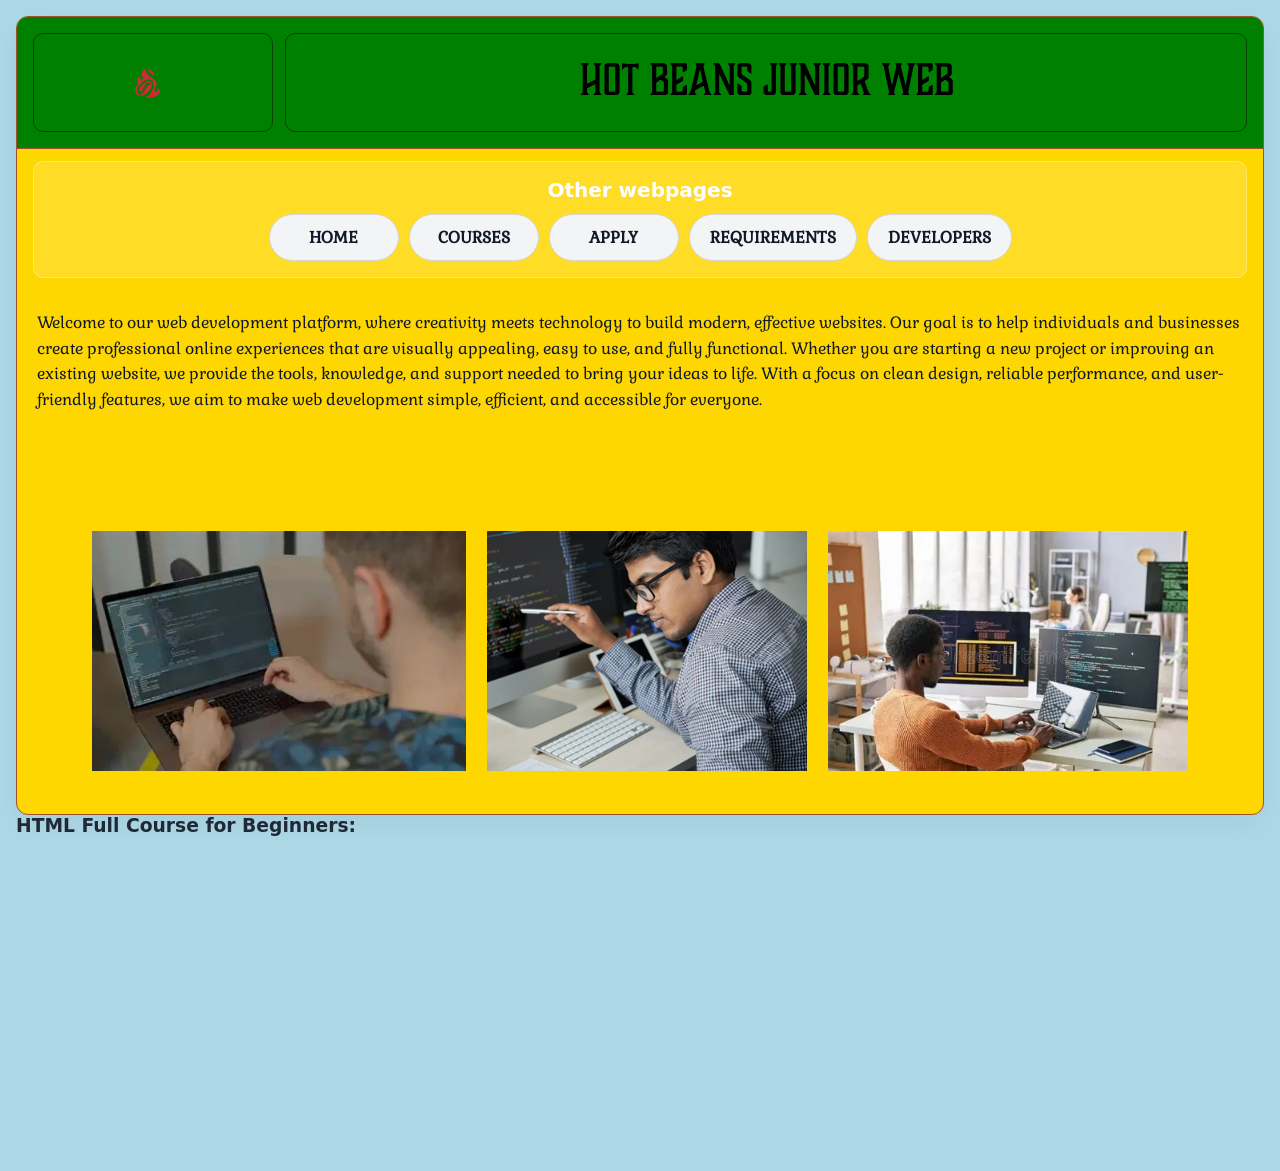
<file: index.html>
<!DOCTYPE html>
<html lang="en">
<head>
    <meta charset="UTF-8">
    <meta name="viewport" content="width=device-width, initial-scale=1.0">
    <title>Hot beans Junior</title>
</head>
<body>
  <div class="page">
    <header class="top-row">
      <div class="logo-box">
        <div class="logo" style="justify-content: center; width: 100%;">
            <img onclick="window.location='/index.html'" src="logo.png" class="logo-img" alt="Logo"/>
        </div>
      </div>
      <div class="header-box">
        <div class="site-header">
            <img src="image (4).png">
    
        </div>
      </div>
    </header>
   <div class="hyperlingling">
    <h2>Other webpages</h2>
    <div class="link-list">
      <a href="index.html">home</a>
      <a href="courses.html">courses</a>
      <a href="apply.html">apply</a>
      <a href="requirements.html">requirements</a>
      <a href="developers.html">developers</a>
    </div>
   </div>
    <main class="main-content">
     <p>
Welcome to our web development platform, 
where creativity meets technology to build modern, effective websites. 
Our goal is to help individuals and businesses create professional online experiences 
that are visually appealing, easy to use, and fully functional. Whether you are starting a
 new project or improving an existing website, we provide the tools, knowledge, and support
  needed to bring your ideas to life. With a focus on clean design, reliable performance, and 
  user-friendly features, we aim to make web development simple, efficient, and accessible for everyone.
     </p>
 
         <br>  
           <br>
             <br>   
          <br>
     <center>
       <img src="pic.webp" alt="Home picture" style="max-width: 31%; height: 240px; object-fit: cover; margin: 16px 8px; display: inline-block;">
       <img src="pic1.jpg" alt="Home picture 1" style="max-width: 31%; height: 240px; object-fit: cover; margin: 16px 8px; display: inline-block;">
       <img src="pic2.webp" alt="Home picture 2" style="max-width: 31%; height: 240px; object-fit: cover; margin: 16px 8px; display: inline-block;">
     </center>
    </main>
  </div>
   <div class="video-grid">
                <div class="video">
                    <h3>HTML Full Course for Beginners:</h3>
                    <div class="video-frame">
                        <iframe width="560" height="315" src="https://www.youtube.com/embed/qz0aGYrrlhU?si=1g_rdqx5vkbFE-Le" title="YouTube video player" frameborder="0" allow="accelerometer; autoplay; clipboard-write; encrypted-media; gyroscope; picture-in-picture" allowfullscreen></iframe>
                    </div>
                </div>
</body>
</html>

<style>
  :root {
    --bg: #f5f7fb;
    --panel: #000000;
    --text: #1f2937;
    --muted: #4b5563;
    --border: #a0522d;
    --faded-blue: #add8e6;
    --yellow: #ffd700;
  }

  .image1 {
    width: 200px;
    height: 200px;
    background: #d1d5db;
    border-radius: 8px;
    object-fit: cover;
    border: solid;
    border-width: 3px;
  }

  * { box-sizing: border-box; margin: 0; padding: 0; }
  body {
    font-family: system-ui, -apple-system, BlinkMacSystemFont, 'Segoe UI', sans-serif;
    min-height: 100vh;
    background-color: var(--faded-blue);
    color: var(--text);
    padding: 16px;
  }

p, h,a, pre {
  font-family: "Gabriela", serif;
  font-weight: 400;
  font-style: normal;
}


  .page {
    margin: 0 auto;
    background: var(--panel);
    border-radius: 12px;
    border: 1px solid var(--border);
    box-shadow: 0 10px 30px rgba(0,0,0,0.05);
    overflow: hidden;
    background-color: var(--yellow)
  }

  .top-row {
    display: grid;
    grid-template-columns: 240px 1fr;
    gap: 12px;
    padding: 16px;
    background-color: green;;
    border-bottom: 1px solid var(--border);
    align-items: stretch;
  }

  .logo-box,
  .header-box {
    border: 1px solid rgb(2, 67, 2);
    border-radius: 10px;
    background-color: green;
    padding: 12px;
    display: flex;
    align-items: center;
    text-align: center;
  }

  .logo-box {
    min-height: 70px;
    justify-content: flex-start;
  }

  .header-box {
    justify-content: center;
    text-align: center;
  }


  .logo {
    display: flex;
    align-items: center;
    gap: 8px;
    justify-content: flex-start;
  }

  .site-header {
    width: 100%;
    display: flex;
    flex-direction: column;
    justify-content: center;
    align-items: center;
    text-align: center;
    height: 100%;
  }

  .site-header h1 {
    font-size: 1.35rem;
    margin-bottom: 4px;
  }

  .logo-img {
    width: 48px;
    height: 48px;
    border-radius: 10px;
    object-fit: cover;
    margin-right: 12px;
  }

  .logo-text {
    font-weight: 700;
    font-size: 1.1rem;
    color: #111827;
  }

  .site-header p {
    color: var(--muted);
  }

  .main-content {
    padding: 20px;
    line-height: 1.6;
    color: #111827;
  }

  .hyperlingling {
    padding: 16px;
    border-radius: 10px;
    background: rgba(255, 255, 255, 0.15);
    border: 1px solid rgba(255, 255, 255, 0.3);
    margin: 12px 16px;
    text-align: center;
    color: #fff;
  }

  .hyperlingling h2 {
    margin-bottom: 12px;
    color: #fff;
    font-size: 1.25rem;
  }

  .link-list {
    display: flex;
    flex-wrap: wrap;
    justify-content: center;
    gap: 10px;
    margin-top: 8px;
  }

  .link-list a {
    text-transform: uppercase;
    text-decoration: none;
    color: #111827;
    background: #f3f4f6;
    border: 1px solid #d1d5db;
    border-radius: 999px;
    padding: 12px 20px;
    font-size: 1rem;
    font-weight: 600;
    min-width: 130px;
    text-align: center;
    transition: all .2s ease;
    display: inline-block;
  }

  .link-list a:hover {
    background: #e2e8f0;
    border-color: #94a3b8;
    transform: translateY(-1px);
  }

  .main-content h2 { margin-bottom: 8px; }

</style>


<link rel="preconnect" href="https://fonts.googleapis.com">
<link rel="preconnect" href="https://fonts.gstatic.com" crossorigin>
<link href="https://fonts.googleapis.com/css2?family=Gabriela&display=swap" rel="stylesheet">
</file>
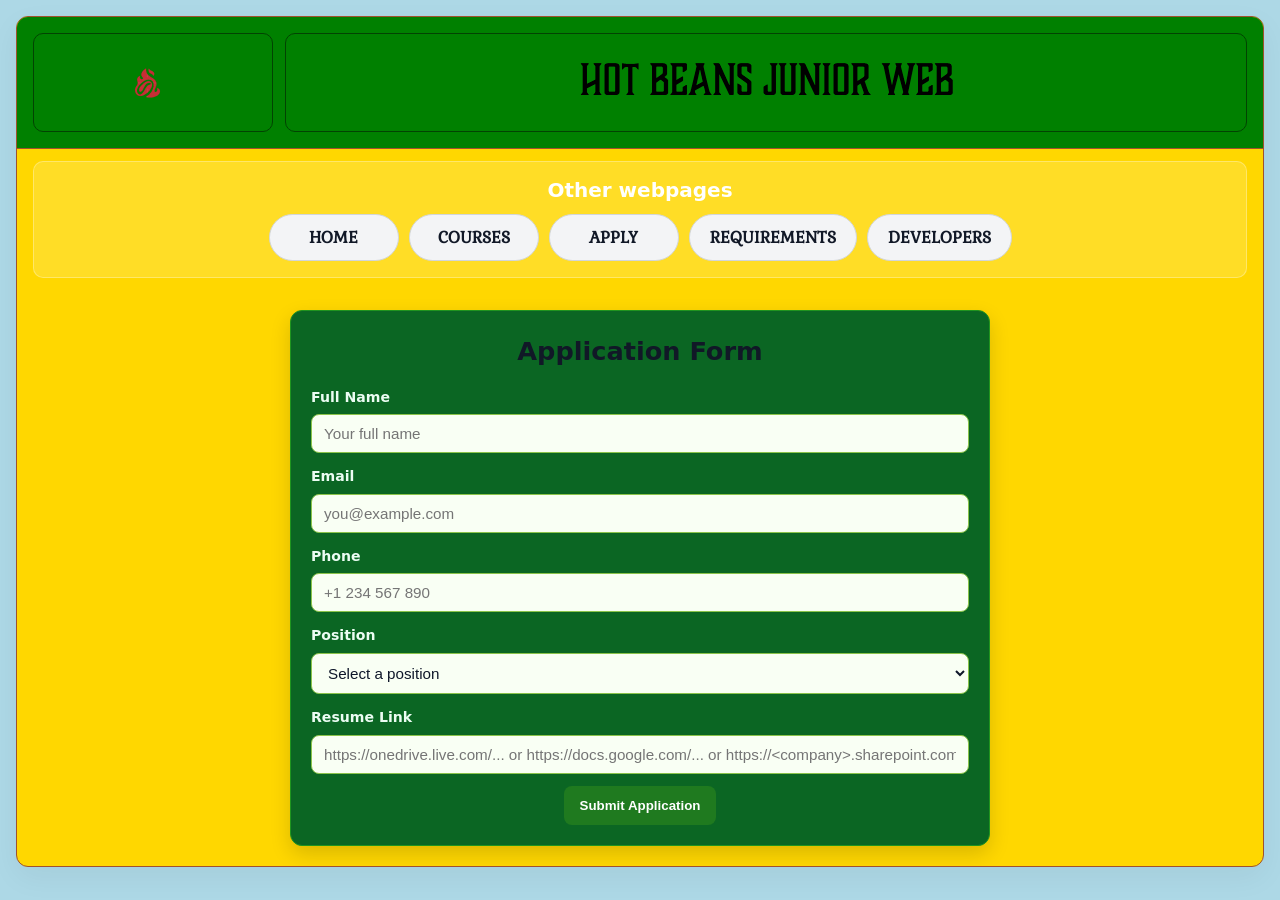
<file: apply.html>
<!DOCTYPE html>
<html lang="en">
<head>
    <meta charset="UTF-8">
    <meta name="viewport" content="width=device-width, initial-scale=1.0">
    <title>Hot beans Junior</title>
</head>
<body>
  <div class="page">
    <header class="top-row">
      <div class="logo-box">
        <div class="logo" style="justify-content: center; width: 100%;">
            <img src="logo.png" class="logo-img" alt="Logo"/>
        </div>
      </div>
      <div class="header-box">
        <div class="site-header">
            <img src="image (4).png">
    
        </div>
      </div>
    </header>
   <div class="hyperlingling">
    <h2>Other webpages</h2>
    <div class="link-list">
      <a href="index.html">home</a>
      <a href="courses.html">courses</a>
      <a href="apply.html">apply</a>
      <a href="requirements.html">requirements</a>
      <a href="developers.html">developers</a>
    </div>
   </div>
    <main class="main-content">
      <section class="application-section">
        <h1>Application Form</h1>
        <form class="application-form" action="#" method="post">
          <input type="hidden" name="_token" value="27d0b40bc1a342b0ea44c02819e5c643">
          <div class="field-row"><label for="full-name">Full Name</label><input id="full-name" name="full-name" type="text" placeholder="Your full name" required></div>
          <div class="field-row"><label for="email">Email</label><input id="email" name="email" type="email" placeholder="you@example.com" required></div>
          <div class="field-row"><label for="phone">Phone</label><input id="phone" name="phone" type="tel" placeholder="+1 234 567 890" required></div>
          <div class="field-row"><label for="position">Position</label><select id="position" name="position" required><option value="">Select a position</option><option value="web-dev">Web Developer</option><option value="designer">Designer</option><option value="support">Support</option></select></div>
          <div class="field-row"><label for="resume-link">Resume Link</label><input id="resume-link" name="resume-link" type="url" placeholder="https://onedrive.live.com/... or https://docs.google.com/... or https://<company>.sharepoint.com/..." required></div>
          <button type="submit">Submit Application</button>
        </form>
      </section>
  


 
    </main>
  </div>
</body>
</html>

<style>
  :root {
    --bg: #f5f7fb;
    --panel: #000000;
    --text: #1f2937;
    --muted: #4b5563;
    --border: #a0522d;
    --faded-blue: #add8e6;
    --yellow: #ffd700;
  }

  .image1 {
    width: 200px;
    height: 200px;
    background: #d1d5db;
    border-radius: 8px;
    object-fit: cover;
    border: solid;
    border-width: 3px;
  }

  * { box-sizing: border-box; margin: 0; padding: 0; }
  body {
    font-family: system-ui, -apple-system, BlinkMacSystemFont, 'Segoe UI', sans-serif;
    min-height: 100vh;
    background-color: var(--faded-blue);
    color: var(--text);
    padding: 16px;
  }

p, h,a, pre {
  font-family: "Gabriela", serif;
  font-weight: 400;
  font-style: normal;
}


  .page {
    margin: 0 auto;
    background: var(--panel);
    border-radius: 12px;
    border: 1px solid var(--border);
    box-shadow: 0 10px 30px rgba(0,0,0,0.05);
    overflow: hidden;
    background-color: var(--yellow)
  }

  .top-row {
    display: grid;
    grid-template-columns: 240px 1fr;
    gap: 12px;
    padding: 16px;
    background-color: green;;
    border-bottom: 1px solid var(--border);
    align-items: stretch;
  }

  .logo-box,
  .header-box {
    border: 1px solid rgb(2, 67, 2);
    border-radius: 10px;
    background-color: green;
    padding: 12px;
    display: flex;
    align-items: center;
    text-align: center;
  }

  .logo-box {
    min-height: 70px;
    justify-content: flex-start;
  }

  .header-box {
    justify-content: center;
    text-align: center;
  }


  .logo {
    display: flex;
    align-items: center;
    gap: 8px;
    justify-content: flex-start;
  }

  .site-header {
    width: 100%;
    display: flex;
    flex-direction: column;
    justify-content: center;
    align-items: center;
    text-align: center;
    height: 100%;
  }

  .site-header h1 {
    font-size: 1.35rem;
    margin-bottom: 4px;
  }

  .logo-img {
    width: 48px;
    height: 48px;
    border-radius: 10px;
    object-fit: cover;
    margin-right: 12px;
  }

  .logo-text {
    font-weight: 700;
    font-size: 1.1rem;
    color: #111827;
  }

  .site-header p {
    color: var(--muted);
  }

  .main-content {
    padding: 20px;
    line-height: 1.6;
    color: #111827;
  }

  .application-section {
    max-width: 700px;
    margin: 0 auto;
    background: #0b6623;
    border-radius: 12px;
    border: 1px solid #1f941f;
    box-shadow: 0 8px 20px rgba(0,0,0,0.15);
    padding: 20px;
    color: #f7fee7;
  }

  .application-section h1 {
    margin-bottom: 14px;
    text-align: center;
    color: #111827;
    font-size: 1.6rem;
  }

  .application-form {
    display: grid;
    gap: 12px;
  }

  .field-row {
    display: flex;
    flex-direction: column;
    gap: 6px;
  }

  label {
    font-size: 0.88rem;
    font-weight: 700;
    color: #ecfdf3;
  }

  input, select, textarea {
    width: 100%;
    border-radius: 8px;
    border: 1px solid #8bc34a;
    padding: 10px 12px;
    font-size: 0.95rem;
    background: #f9fff4;
    color: #0f172a;
  }

  input:focus, select:focus, textarea:focus {
    outline: none;
    border-color: #6366f1;
    box-shadow: 0 0 0 3px rgba(99, 102, 241, 0.15);
  }

  button[type="submit"] {
    border: none;
    border-radius: 8px;
    padding: 12px 16px;
    background: #1f7a1f;
    color: #fff;
    font-weight: 700;
    cursor: pointer;
    transition: background .2s ease;
    width: fit-content;
    margin: 0 auto;
  }

  button[type="submit"]:hover {
    background: #155f17;
  }

  button[type="submit"]:hover {
    background: #4338ca;
  }

  .hyperlingling {
    padding: 16px;
    border-radius: 10px;
    background: rgba(255, 255, 255, 0.15);
    border: 1px solid rgba(255, 255, 255, 0.3);
    margin: 12px 16px;
    text-align: center;
    color: #fff;
  }

  .hyperlingling h2 {
    margin-bottom: 12px;
    color: #fff;
    font-size: 1.25rem;
  }

  .link-list {
    display: flex;
    flex-wrap: wrap;
    justify-content: center;
    gap: 10px;
    margin-top: 8px;
  }

  .link-list a {
    text-transform: uppercase;
    text-decoration: none;
    color: #111827;
    background: #f3f4f6;
    border: 1px solid #d1d5db;
    border-radius: 999px;
    padding: 12px 20px;
    font-size: 1rem;
    font-weight: 600;
    min-width: 130px;
    text-align: center;
    transition: all .2s ease;
    display: inline-block;
  }

  .link-list a:hover {
    background: #e2e8f0;
    border-color: #94a3b8;
    transform: translateY(-1px);
  }

  .main-content h2 { margin-bottom: 8px; }

</style>


<link rel="preconnect" href="https://fonts.googleapis.com">
<link rel="preconnect" href="https://fonts.gstatic.com" crossorigin>
<link href="https://fonts.googleapis.com/css2?family=Gabriela&display=swap" rel="stylesheet">

<script src="script.js"></script>
</file>
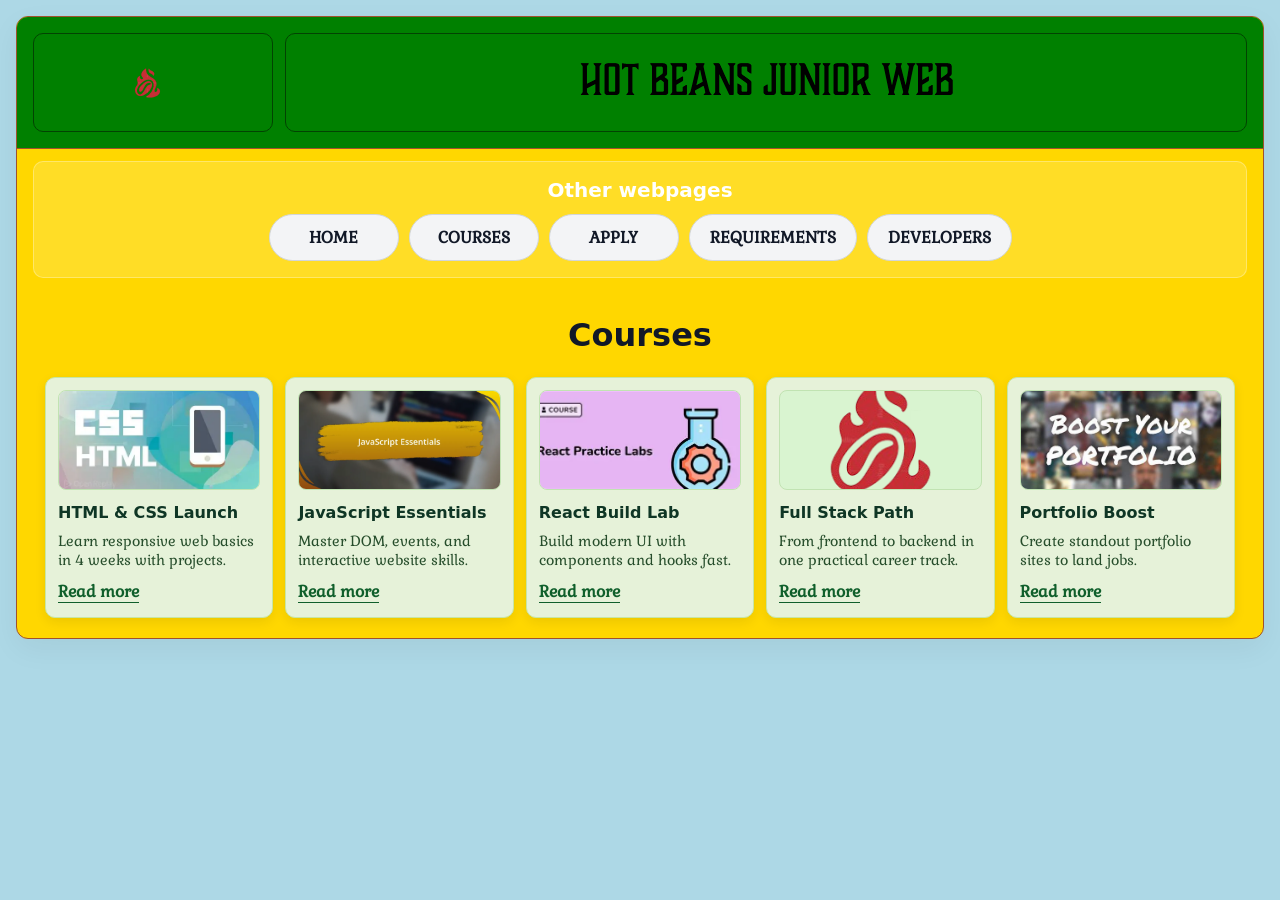
<file: courses.html>
<!DOCTYPE html>
<html lang="en">
<head>
    <meta charset="UTF-8">
    <meta name="viewport" content="width=device-width, initial-scale=1.0">
    <title>Hot beans Junior</title>
</head>
<body>
  <div class="page">
    <header class="top-row">
      <div class="logo-box">
        <div class="logo" style="justify-content: center; width: 100%;">
            <img onclick="window.location='/index.html'" src="logo.png" class="logo-img" alt="Logo"/>
        </div>
      </div>
      <div class="header-box">
        <div class="site-header">
            <img src="image (4).png">
    
        </div>
      </div>
    </header>
   <div class="hyperlingling">
    <h2>Other webpages</h2>
    <div class="link-list">
      <a href="index.html">home</a>
      <a href="courses.html">courses</a>
      <a href="apply.html">apply</a>
      <a href="requirements.html">requirements</a>
      <a href="developers.html">developers</a>
    </div>
   </div>
    <main class="main-content">
      <h1 style="text-align: center;">Courses</h1>
      <div class="course-posts">
        <article class="post-card">
          <div class="post-image"><img src="html.webp" alt="Course image"></div>
          <h3>HTML & CSS Launch</h3>
          <p>Learn responsive web basics in 4 weeks with projects.</p>
          <a href="https://www.codecademy.com/catalog/language/html-css" target="_blank" rel="noopener">Read more</a>
        </article>
        <article class="post-card">
          <div class="post-image"><img src="java.webp" alt="Course image"></div>
          <h3>JavaScript Essentials</h3>
          <p>Master DOM, events, and interactive website skills.</p>
          <a href="https://www.udemy.com/course/the-complete-javascript-course/?utm_campaign=MX_FF-CONV_GB_Search-NB_Keyword_Alpha_la.EN_Bing&utm_source=bing&utm_medium=paid-search&portfolio=Bing-GreatBritain&utm_audience=mx&utm_tactic=nb&utm_term=_._ag_1324913889839051_._ad__._kw_javascript%20course&utm_content=o&funnel=&test=&utm_campaign_id=638584564&msclkid=7c8ba37495781b7dc0b6cab1a94759da" target="_blank" rel="noopener">Read more</a>
        </article>
        <article class="post-card">
          <div class="post-image"><img src="react.webp" alt="Course image"></div>
          <h3>React Build Lab</h3>
          <p>Build modern UI with components and hooks fast.</p>
          <a href="https://dev.to/labex/mastering-react-a-collection-of-hands-on-labs-26li" target="_blank" rel="noopener">Read more</a>
        </article>
        <article class="post-card">
          <div class="post-image"><img src="full.png" alt="Course image"></div>
          <h3>Full Stack Path</h3>
          <p>From frontend to backend in one practical career track.</p>
          <a href="https://www.coursesonline.co.uk/course-listing/full-stack-software-developer-pathway-learning-people/?infinity=ict2~net~gaw~cmp~398118100~ag~1228154697611603~ar~~kw~coursesonline%20co~mt~b~acr~3209988015&msclkid=d4a548a4bd6910e752f1216180b9d3bd&utm_source=bing&utm_medium=cpc&utm_campaign=COUK%20%7C%20DSA&utm_term=coursesonline%20co&utm_content=All" target="_blank" rel="noopener">Read more</a>
        </article>
        <article class="post-card">
          <div class="post-image"><img src="boost.jpg" alt="Course image"></div>
          <h3>Portfolio Boost</h3>
          <p>Create standout portfolio sites to land jobs.</p>
          <a href="https://www.ii.co.uk/analysis-commentary/fund-focus-five-principles-boost-your-portfolio-ii537253" target="_blank" rel="noopener">Read more</a>
        </article>
      </div>
    </main>
  </div>
</body>
</html>

<style>
  :root {
    --bg: #f5f7fb;
    --panel: #000000;
    --text: #1f2937;
    --muted: #4b5563;
    --border: #a0522d;
    --faded-blue: #add8e6;
    --yellow: #ffd700;
  }

  .image1 {
    width: 200px;
    height: 200px;
    background: #d1d5db;
    border-radius: 8px;
    object-fit: cover;
    border: solid;
    border-width: 3px;
  }

  * { box-sizing: border-box; margin: 0; padding: 0; }
  body {
    font-family: system-ui, -apple-system, BlinkMacSystemFont, 'Segoe UI', sans-serif;
    min-height: 100vh;
    background-color: var(--faded-blue);
    color: var(--text);
    padding: 16px;
  }

p, h,a, pre {
  font-family: "Gabriela", serif;
  font-weight: 400;
  font-style: normal;
}


  .page {
    margin: 0 auto;
    background: var(--panel);
    border-radius: 12px;
    border: 1px solid var(--border);
    box-shadow: 0 10px 30px rgba(0,0,0,0.05);
    overflow: hidden;
    background-color: var(--yellow)
  }

  .top-row {
    display: grid;
    grid-template-columns: 240px 1fr;
    gap: 12px;
    padding: 16px;
    background-color: green;;
    border-bottom: 1px solid var(--border);
    align-items: stretch;
  }

  .logo-box,
  .header-box {
    border: 1px solid rgb(2, 67, 2);
    border-radius: 10px;
    background-color: green;
    padding: 12px;
    display: flex;
    align-items: center;
    text-align: center;
  }

  .logo-box {
    min-height: 70px;
    justify-content: flex-start;
  }

  .header-box {
    justify-content: center;
    text-align: center;
  }


  .logo {
    display: flex;
    align-items: center;
    gap: 8px;
    justify-content: flex-start;
  }

  .site-header {
    width: 100%;
    display: flex;
    flex-direction: column;
    justify-content: center;
    align-items: center;
    text-align: center;
    height: 100%;
  }

  .site-header h1 {
    font-size: 1.35rem;
    margin-bottom: 4px;
  }

  .logo-img {
    width: 48px;
    height: 48px;
    border-radius: 10px;
    object-fit: cover;
    margin-right: 12px;
  }

  .logo-text {
    font-weight: 700;
    font-size: 1.1rem;
    color: #111827;
  }

  .site-header p {
    color: var(--muted);
  }

  .main-content {
    padding: 20px;
    line-height: 1.6;
    color: #111827;
  }

  .hyperlingling {
    padding: 16px;
    border-radius: 10px;
    background: rgba(255, 255, 255, 0.15);
    border: 1px solid rgba(255, 255, 255, 0.3);
    margin: 12px 16px;
    text-align: center;
    color: #fff;
  }

  .hyperlingling h2 {
    margin-bottom: 12px;
    color: #fff;
    font-size: 1.25rem;
  }

  .link-list {
    display: flex;
    flex-wrap: wrap;
    justify-content: center;
    gap: 10px;
    margin-top: 8px;
  }

  .link-list a {
    text-transform: uppercase;
    text-decoration: none;
    color: #111827;
    background: #f3f4f6;
    border: 1px solid #d1d5db;
    border-radius: 999px;
    padding: 12px 20px;
    font-size: 1rem;
    font-weight: 600;
    min-width: 130px;
    text-align: center;
    transition: all .2s ease;
    display: inline-block;
  }

  .link-list a:hover {
    background: #e2e8f0;
    border-color: #94a3b8;
    transform: translateY(-1px);
  }

  .main-content h2 { margin-bottom: 8px; }

  .course-posts {
    display: grid;
    grid-template-columns: repeat(auto-fit, minmax(180px, 1fr));
    gap: 12px;
    margin: 16px 8px 0;
  }

  .post-card {
    background: #e6f2d9;
    border: 1px solid #c7e6a5;
    border-radius: 10px;
    padding: 12px;
    color: #0f3625;
    box-shadow: 0 4px 12px rgba(0,0,0,0.08);
  }

  .post-card h3 {
    margin: 0 0 6px;
    font-size: 1rem;
  }

  .post-card p {
    margin: 0 0 10px;
    font-size: 0.9rem;
    line-height: 1.3;
    color: #264d2b;
  }

  .post-image {
    width: 100%;
    height: 100px;
    background: #d9f4d0;
    border-radius: 8px;
    overflow: hidden;
    margin-bottom: 10px;
    border: 1px solid #c1e3b2;
  }

  .post-image img {
    width: 100%;
    height: 100%;
    object-fit: cover;
    display: block;
  }

  .post-card a {
    text-decoration: none;
    color: #0f5f2b;
    font-weight: 700;
    border-bottom: 1px solid #0f5f2b;
  }

</style>


<link rel="preconnect" href="https://fonts.googleapis.com">
<link rel="preconnect" href="https://fonts.gstatic.com" crossorigin>
<link href="https://fonts.googleapis.com/css2?family=Gabriela&display=swap" rel="stylesheet">
</file>
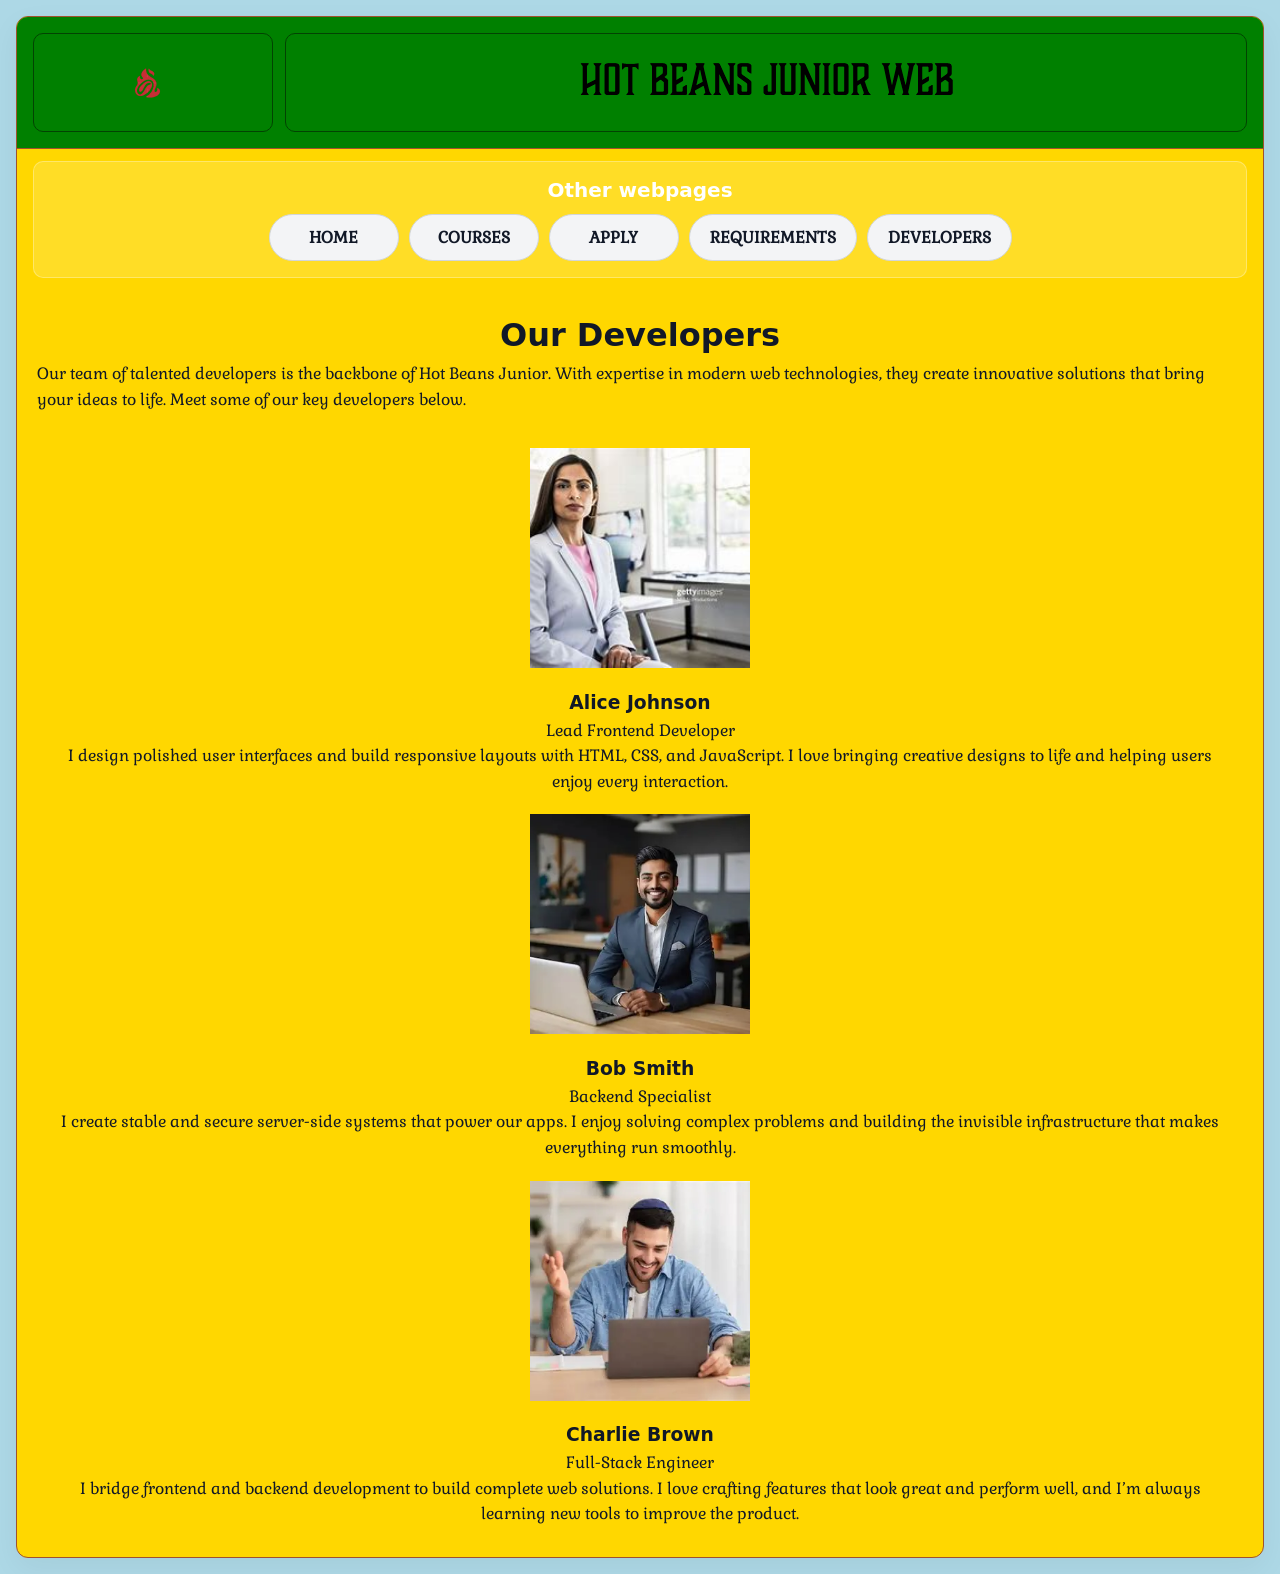
<file: developers.html>
<!DOCTYPE html>
<html lang="en">
<head>
    <meta charset="UTF-8">
    <meta name="viewport" content="width=device-width, initial-scale=1.0">
    <title>Hot beans Junior - Developers</title>
</head>
<body>
  <div class="page">
    <header class="top-row">
      <div class="logo-box">
        <div class="logo" style="justify-content: center; width: 100%;">
            <img onclick="window.location='/index.html'" src="logo.png" class="logo-img" alt="Logo"/>
        </div>
      </div>
      <div class="header-box">
        <div class="site-header">
            <img src="image (4).png">
    
        </div>
      </div>
    </header>
   <div class="hyperlingling">
    <h2>Other webpages</h2>
    <div class="link-list">
      <a href="index.html">home</a>
      <a href="courses.html">courses</a>
      <a href="apply.html">apply</a>
      <a href="requirements.html">requirements</a>
      <a href="developers.html">developers</a>
    </div>
   </div>
    <main class="main-content">
     <h1 style="text-align: center;">Our Developers</h1>
     <p>
Our team of talented developers is the backbone of Hot Beans Junior. With expertise in modern web technologies, they create innovative solutions that bring your ideas to life. Meet some of our key developers below.
     </p>
     <br>
     <div style="display: flex; justify-content: space-around; flex-wrap: wrap;">
       <div style="text-align: center; margin: 10px;">
         <img src="alice.jpg" alt="Developer 1" style="width: 220px; height: 220px; object-fit: cover; margin-bottom: 12px; border-radius: 0;">
         <h3>Alice Johnson</h3>
         <p>Lead Frontend Developer</p>
         <p>I design polished user interfaces and build responsive layouts with HTML, CSS, and JavaScript. I love bringing creative designs to life and helping users enjoy every interaction.</p>
       </div>
       <div style="text-align: center; margin: 10px;">
         <img src="chapri.webp" alt="Developer 2" style="width: 220px; height: 220px; object-fit: cover; margin-bottom: 12px; border-radius: 0;">
         <h3>Bob Smith</h3>
         <p>Backend Specialist</p>
         <p>I create stable and secure server-side systems that power our apps. I enjoy solving complex problems and building the invisible infrastructure that makes everything run smoothly.</p>
       </div>
       <div style="text-align: center; margin: 10px;">
         <img src="je.png.webp" alt="Developer 3" style="width: 220px; height: 220px; object-fit: cover; margin-bottom: 12px; border-radius: 0;">
         <h3>Charlie Brown</h3>
         <p>Full-Stack Engineer</p>
         <p>I bridge frontend and backend development to build complete web solutions. I love crafting features that look great and perform well, and I’m always learning new tools to improve the product.</p>
       </div>
     </div>
    </main>
  </div>
</body>
</html>

<style>
  :root {
    --bg: #f5f7fb;
    --panel: #000000;
    --text: #1f2937;
    --muted: #4b5563;
    --border: #a0522d;
    --faded-blue: #add8e6;
    --yellow: #ffd700;
  }

  .image1 {
    width: 200px;
    height: 200px;
    background: #d1d5db;
    border-radius: 8px;
    object-fit: cover;
    border: solid;
    border-width: 3px;
  }

  * { box-sizing: border-box; margin: 0; padding: 0; }
  body {
    font-family: system-ui, -apple-system, BlinkMacSystemFont, 'Segoe UI', sans-serif;
    min-height: 100vh;
    background-color: var(--faded-blue);
    color: var(--text);
    padding: 16px;
  }

p, h,a, pre {
  font-family: "Gabriela", serif;
  font-weight: 400;
  font-style: normal;
}


  .page {
    margin: 0 auto;
    background: var(--panel);
    border-radius: 12px;
    border: 1px solid var(--border);
    box-shadow: 0 10px 30px rgba(0,0,0,0.05);
    overflow: hidden;
    background-color: var(--yellow)
  }

  .top-row {
    display: grid;
    grid-template-columns: 240px 1fr;
    gap: 12px;
    padding: 16px;
    background-color: green;;
    border-bottom: 1px solid var(--border);
    align-items: stretch;
  }

  .logo-box,
  .header-box {
    border: 1px solid rgb(2, 67, 2);
    border-radius: 10px;
    background-color: green;
    padding: 12px;
    display: flex;
    align-items: center;
    text-align: center;
  }

  .logo-box {
    min-height: 70px;
    justify-content: flex-start;
  }

  .header-box {
    justify-content: center;
    text-align: center;
  }


  .logo {
    display: flex;
    align-items: center;
    gap: 8px;
    justify-content: flex-start;
  }

  .site-header {
    width: 100%;
    display: flex;
    flex-direction: column;
    justify-content: center;
    align-items: center;
    text-align: center;
    height: 100%;
  }

  .site-header h1 {
    font-size: 1.35rem;
    margin-bottom: 4px;
  }

  .logo-img {
    width: 48px;
    height: 48px;
    border-radius: 10px;
    object-fit: cover;
    margin-right: 12px;
  }

  .logo-text {
    font-weight: 700;
    font-size: 1.1rem;
    color: #111827;
  }

  .site-header p {
    color: var(--muted);
  }

  .main-content {
    padding: 20px;
    line-height: 1.6;
    color: #111827;
  }

  .hyperlingling {
    padding: 16px;
    border-radius: 10px;
    background: rgba(255, 255, 255, 0.15);
    border: 1px solid rgba(255, 255, 255, 0.3);
    margin: 12px 16px;
    text-align: center;
    color: #fff;
  }

  .hyperlingling h2 {
    margin-bottom: 12px;
    color: #fff;
    font-size: 1.25rem;
  }

  .link-list {
    display: flex;
    flex-wrap: wrap;
    justify-content: center;
    gap: 10px;
    margin-top: 8px;
  }

  .link-list a {
    text-transform: uppercase;
    text-decoration: none;
    color: #111827;
    background: #f3f4f6;
    border: 1px solid #d1d5db;
    border-radius: 999px;
    padding: 12px 20px;
    font-size: 1rem;
    font-weight: 600;
    min-width: 130px;
    text-align: center;
    transition: all .2s ease;
    display: inline-block;
  }

  .link-list a:hover {
    background: #e2e8f0;
    border-color: #94a3b8;
    transform: translateY(-1px);
  }

  .main-content h2 { margin-bottom: 8px; }

</style>


<link rel="preconnect" href="https://fonts.googleapis.com">
<link rel="preconnect" href="https://fonts.gstatic.com" crossorigin>
<link href="https://fonts.googleapis.com/css2?family=Gabriela&display=swap" rel="stylesheet">
</file>
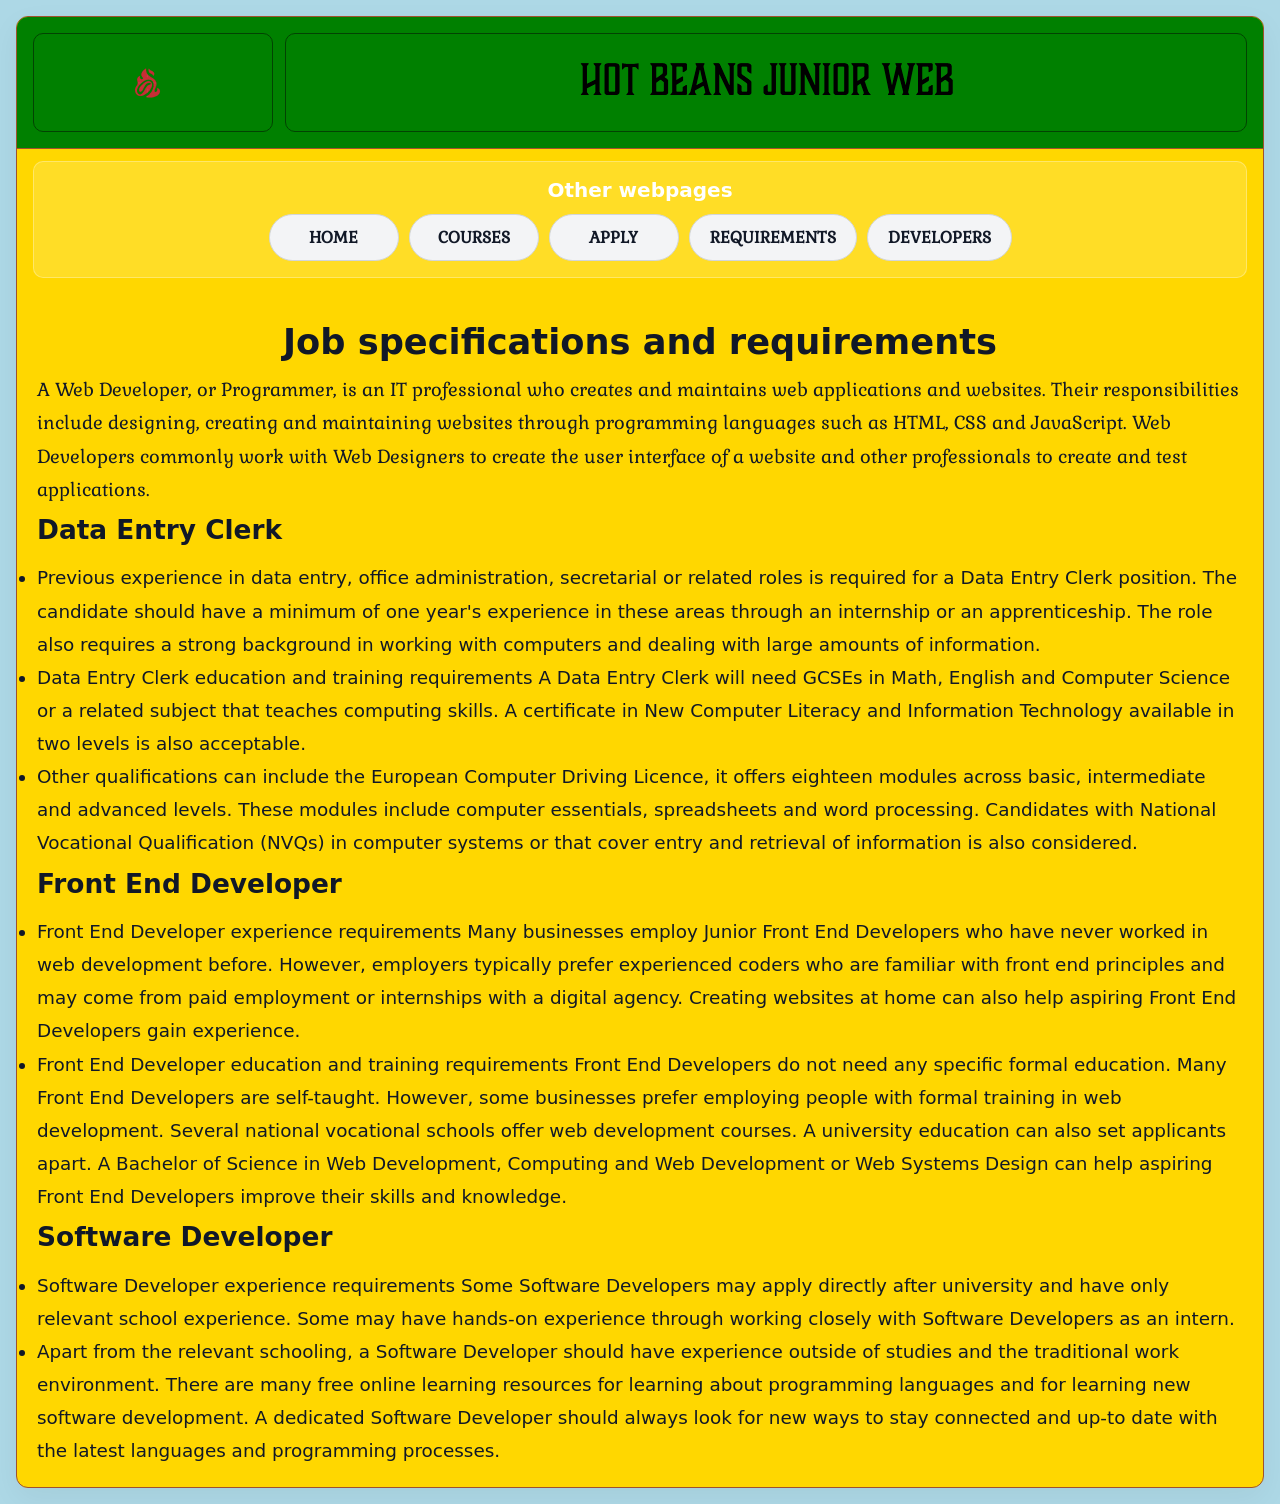
<file: requirements.html>
<!DOCTYPE html>
<html lang="en">
<head>
    <meta charset="UTF-8">
    <meta name="viewport" content="width=device-width, initial-scale=1.0">
    <title>Hot beans Junior</title>
</head>
<body>
  <div class="page">
    <header class="top-row">
      <div class="logo-box">
        <div class="logo" style="justify-content: center; width: 100%;">
            <img src="logo.png" class="logo-img" alt="Logo"/>
        </div>
      </div>
      <div class="header-box">
        <div class="site-header">
            <img src="image (4).png">
    
        </div>
      </div>
    </header>
   <div class="hyperlingling">
    <h2>Other webpages</h2>
    <div class="link-list">
      <a href="index.html">home</a>
      <a href="courses.html">courses</a>
      <a href="apply.html">apply</a>
      <a href="requirements.html">requirements</a>
      <a href="developers.html">developers</a>
    </div>
   </div>
    <main class="main-content">
     <h1 style="text-align: center;">Job specifications and requirements</h1>
     <p>A Web Developer, or Programmer, is an IT professional who creates and maintains web applications and websites. Their responsibilities include designing, creating and maintaining websites through programming languages such as HTML, CSS and JavaScript. Web Developers commonly work with Web Designers to create the user interface of a website and other professionals to create and test applications.</p>
    <h2>Data Entry Clerk</h2>
    <ul>
      <li>Previous experience in data entry, office administration, secretarial or related roles is required for a Data Entry Clerk position. The candidate should have a minimum of one year's experience in these areas through an internship or an apprenticeship. The role also requires a strong background in working with computers and dealing with large amounts of information.</li>
      <li>Data Entry Clerk education and training requirements A Data Entry Clerk will need GCSEs in Math, English and Computer Science or a related subject that teaches computing skills. A certificate in New Computer Literacy and Information Technology available in two levels is also acceptable.</li>
      <li>Other qualifications can include the European Computer Driving Licence, it offers eighteen modules across basic, intermediate and advanced levels. These modules include computer essentials, spreadsheets and word processing. Candidates with National Vocational Qualification (NVQs) in computer systems or that cover entry and retrieval of information is also considered.</li>
    </ul>
    <h2>Front End Developer</h2>
    <ul>
      <li>Front End Developer experience requirements Many businesses employ Junior Front End Developers who have never worked in web development before. However, employers typically prefer experienced coders who are familiar with front end principles and may come from paid employment or internships with a digital agency. Creating websites at home can also help aspiring Front End Developers gain experience.</li>
      <li>Front End Developer education and training requirements Front End Developers do not need any specific formal education. Many Front End Developers are self-taught. However, some businesses prefer employing people with formal training in web development. Several national vocational schools offer web development courses. A university education can also set applicants apart. A Bachelor of Science in Web Development, Computing and Web Development or Web Systems Design can help aspiring Front End Developers improve their skills and knowledge.</li>
    </ul>
    <h2>Software Developer</h2>
    <ul>
      <li>Software Developer experience requirements Some Software Developers may apply directly after university and have only relevant school experience. Some may have hands-on experience through working closely with Software Developers as an intern.</li>
      <li>Apart from the relevant schooling, a Software Developer should have experience outside of studies and the traditional work environment. There are many free online learning resources for learning about programming languages and for learning new software development. A dedicated Software Developer should always look for new ways to stay connected and up-to date with the latest languages and programming processes.</li>
    </ul>

    </main>
  </div>
</body>
</html>

<style>
  :root {
    --bg: #f5f7fb;
    --panel: #000000;
    --text: #1f2937;
    --muted: #4b5563;
    --border: #a0522d;
    --faded-blue: #add8e6;
    --yellow: #ffd700;
  }

  .image1 {
    width: 200px;
    height: 200px;
    background: #d1d5db;
    border-radius: 8px;
    object-fit: cover;
    border: solid;
    border-width: 3px;
  }

  * { box-sizing: border-box; margin: 0; padding: 0; }
  body {
    font-family: system-ui, -apple-system, BlinkMacSystemFont, 'Segoe UI', sans-serif;
    min-height: 100vh;
    background-color: var(--faded-blue);
    color: var(--text);
    padding: 16px;
  }

p, h,a, pre {
  font-family: "Gabriela", serif;
  font-weight: 400;
  font-style: normal;
}


  .page {
    margin: 0 auto;
    background: var(--panel);
    border-radius: 12px;
    border: 1px solid var(--border);
    box-shadow: 0 10px 30px rgba(0,0,0,0.05);
    overflow: hidden;
    background-color: var(--yellow)
  }

  .top-row {
    display: grid;
    grid-template-columns: 240px 1fr;
    gap: 12px;
    padding: 16px;
    background-color: green;;
    border-bottom: 1px solid var(--border);
    align-items: stretch;
  }

  .logo-box,
  .header-box {
    border: 1px solid rgb(2, 67, 2);
    border-radius: 10px;
    background-color: green;
    padding: 12px;
    display: flex;
    align-items: center;
    text-align: center;
  }

  .logo-box {
    min-height: 70px;
    justify-content: flex-start;
  }

  .header-box {
    justify-content: center;
    text-align: center;
  }


  .logo {
    display: flex;
    align-items: center;
    gap: 8px;
    justify-content: flex-start;
  }

  .site-header {
    width: 100%;
    display: flex;
    flex-direction: column;
    justify-content: center;
    align-items: center;
    text-align: center;
    height: 100%;
  }

  .site-header h1 {
    font-size: 1.35rem;
    margin-bottom: 4px;
  }

  .logo-img {
    width: 48px;
    height: 48px;
    border-radius: 10px;
    object-fit: cover;
    margin-right: 12px;
  }

  .logo-text {
    font-weight: 700;
    font-size: 1.1rem;
    color: #111827;
  }

  .site-header p {
    color: var(--muted);
  }

  .main-content {
    padding: 20px;
    line-height: 1.8;
    color: #111827;
    font-size: 1.1rem;
  }

  .main-content p,
  .main-content li {
    font-size: 1.15rem;
  }

  .hyperlingling {
    padding: 16px;
    border-radius: 10px;
    background: rgba(255, 255, 255, 0.15);
    border: 1px solid rgba(255, 255, 255, 0.3);
    margin: 12px 16px;
    text-align: center;
    color: #fff;
  }

  .hyperlingling h2 {
    margin-bottom: 12px;
    color: #fff;
    font-size: 1.25rem;
  }

  .link-list {
    display: flex;
    flex-wrap: wrap;
    justify-content: center;
    gap: 10px;
    margin-top: 8px;
  }

  .link-list a {
    text-transform: uppercase;
    text-decoration: none;
    color: #111827;
    background: #f3f4f6;
    border: 1px solid #d1d5db;
    border-radius: 999px;
    padding: 12px 20px;
    font-size: 1rem;
    font-weight: 600;
    min-width: 130px;
    text-align: center;
    transition: all .2s ease;
    display: inline-block;
  }

  .link-list a:hover {
    background: #e2e8f0;
    border-color: #94a3b8;
    transform: translateY(-1px);
  }

  .main-content h2 { margin-bottom: 8px; }

</style>


<link rel="preconnect" href="https://fonts.googleapis.com">
<link rel="preconnect" href="https://fonts.gstatic.com" crossorigin>
<link href="https://fonts.googleapis.com/css2?family=Gabriela&display=swap" rel="stylesheet">
</file>
